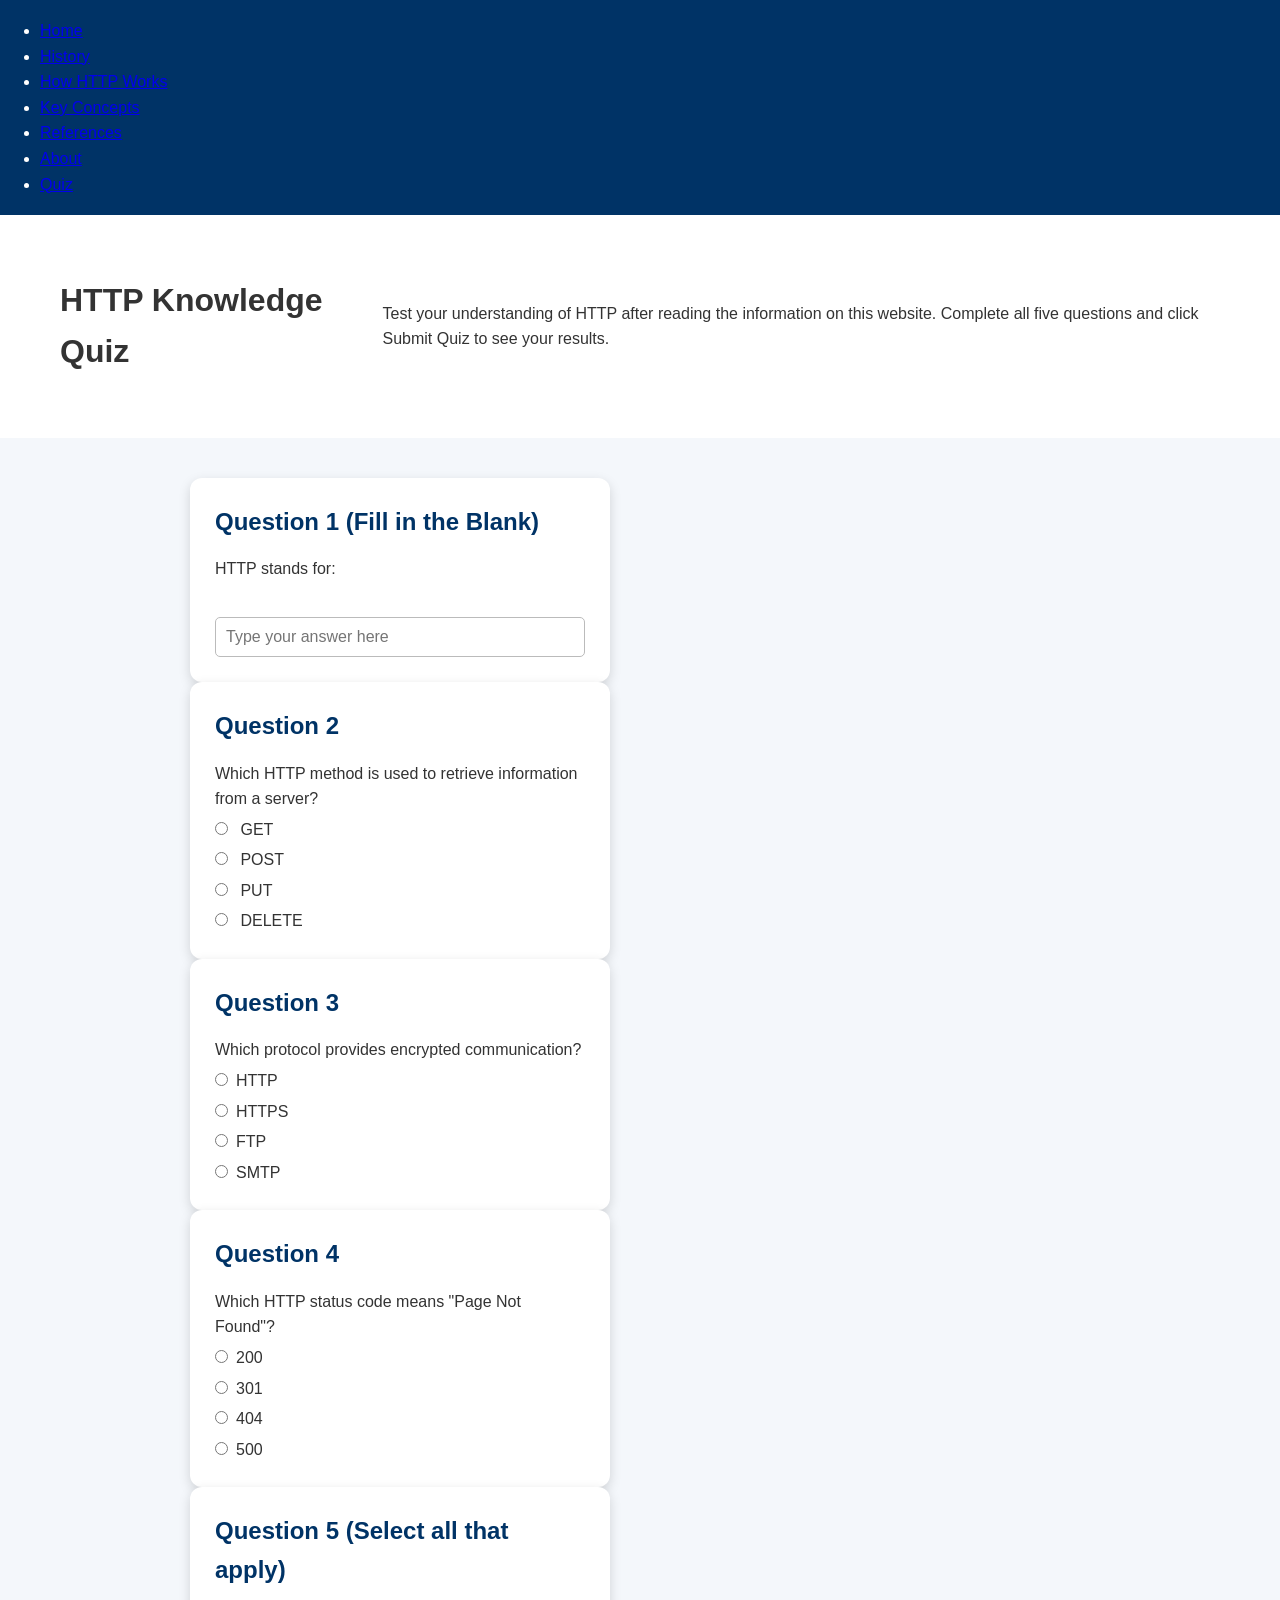
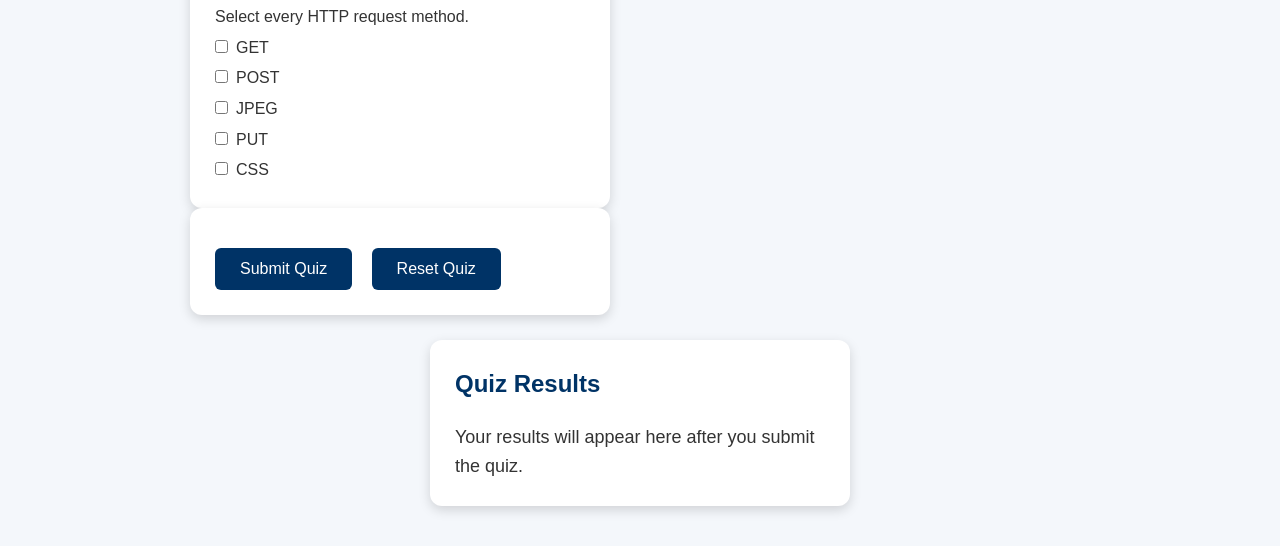
<file: quiz.html>
<!DOCTYPE html>
<html lang="en">

<head>
    <meta charset="UTF-8">
    <meta name="viewport" content="width=device-width, initial-scale=1.0">
    <title>HTTP Knowledge Quiz</title>
    <link rel="stylesheet" href="style.css">
</head>

<body>

    <!-- Navigation Menu -->
    <nav>
        <ul>
            <li><a href="index.html">Home</a></li>
            <li><a href="history.html">History</a></li>
            <li><a href="how-http-works.html">How HTTP Works</a></li>
            <li><a href="key-concepts.html">Key Concepts</a></li>
            <li><a href="references.html">References</a></li>
            <li><a href="about.html">About</a></li>
            <li><a href="quiz.html">Quiz</a></li>
        </ul>
    </nav>

    <header class="hero">
        <h1>HTTP Knowledge Quiz</h1>
        <p>
            Test your understanding of HTTP after reading the information on this website.
            Complete all five questions and click Submit Quiz to see your results.
        </p>
    </header>

    <main class="container">

        <form id="quizForm">

            <!-- Question 1 -->
            <div class="card">
                <h2>Question 1 (Fill in the Blank)</h2>

                <label>
                    HTTP stands for:
                </label>

                <br><br>

                <input type="text" id="q1" placeholder="Type your answer here">
            </div>

            <!-- Question 2 -->

            <div class="card">

                <h2>Question 2</h2>

                <p>Which HTTP method is used to retrieve information from a server?</p>

                <label>
                    <input type="radio" name="q2" value="GET">
                    GET
                </label>

                <br>

                <label>
                    <input type="radio" name="q2" value="POST">
                    POST
                </label>

                <br>

                <label>
                    <input type="radio" name="q2" value="PUT">
                    PUT
                </label>

                <br>

                <label>
                    <input type="radio" name="q2" value="DELETE">
                    DELETE
                </label>

            </div>

            <!-- Question 3 -->

            <div class="card">

                <h2>Question 3</h2>

                <p>Which protocol provides encrypted communication?</p>

                <label><input type="radio" name="q3" value="HTTP">HTTP</label><br>

                <label><input type="radio" name="q3" value="HTTPS">HTTPS</label><br>

                <label><input type="radio" name="q3" value="FTP">FTP</label><br>

                <label><input type="radio" name="q3" value="SMTP">SMTP</label>

            </div>

            <!-- Question 4 -->

            <div class="card">

                <h2>Question 4</h2>

                <p>Which HTTP status code means "Page Not Found"?</p>

                <label><input type="radio" name="q4" value="200">200</label><br>

                <label><input type="radio" name="q4" value="301">301</label><br>

                <label><input type="radio" name="q4" value="404">404</label><br>

                <label><input type="radio" name="q4" value="500">500</label>

            </div>

            <!-- Question 5 -->

            <div class="card">

                <h2>Question 5 (Select all that apply)</h2>

                <p>Select every HTTP request method.</p>

                <label><input type="checkbox" id="get">GET</label><br>

                <label><input type="checkbox" id="post">POST</label><br>

                <label><input type="checkbox" id="jpeg">JPEG</label><br>

                <label><input type="checkbox" id="put">PUT</label><br>

                <label><input type="checkbox" id="css">CSS</label>

            </div>

            <div class="card">

                <button type="button" id="submitBtn">
                    Submit Quiz
                </button>

                <button type="reset" id="resetBtn">
                    Reset Quiz
                </button>

            </div>

        </form>

        <div class="card">

            <h2>Quiz Results</h2>

            <div id="results">

                Your results will appear here after you submit the quiz.

            </div>

        </div>

    </main>

    <script src="script.js"></script>

</body>

</html>
</file>
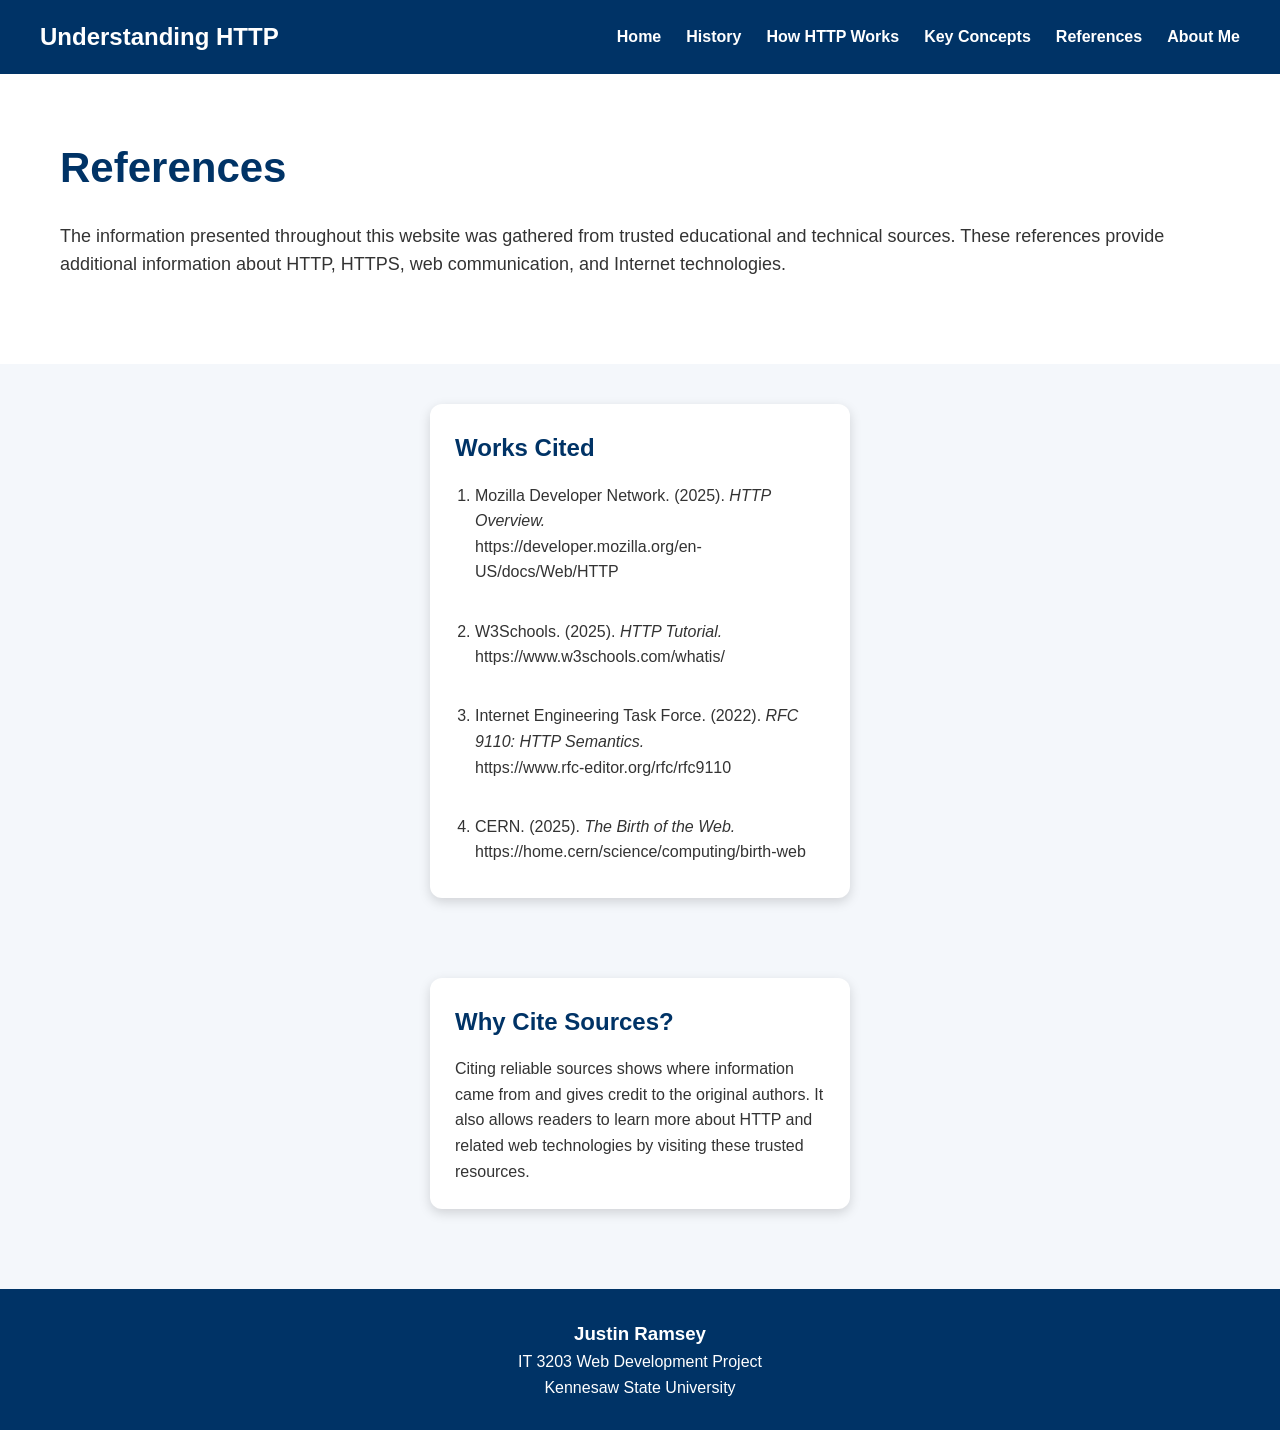
<file: references.html>
<!DOCTYPE html>
<html lang="en">

<head>
    <meta charset="UTF-8">
    <meta name="viewport" content="width=device-width, initial-scale=1.0">
    <title>References | Justin Ramsey</title>
    <link rel="stylesheet" href="style.css">
</head>

<body>

    <!-- Navigation -->

    <nav>

        <div class="logo">
            <h2>Understanding HTTP</h2>
        </div>

        <ul class="nav-links">
            <li><a href="index.html">Home</a></li>
            <li><a href="history.html">History</a></li>
            <li><a href="how-http-works.html">How HTTP Works</a></li>
            <li><a href="key-concepts.html">Key Concepts</a></li>
            <li><a href="references.html">References</a></li>
            <li><a href="about.html">About Me</a></li>
        </ul>

    </nav>

    <!-- Hero -->

    <header class="hero">

        <div class="hero-text">

            <h1>References</h1>

            <p>

                The information presented throughout this website was gathered
                from trusted educational and technical sources. These references
                provide additional information about HTTP, HTTPS, web
                communication, and Internet technologies.

            </p>

        </div>

    </header>

    <!-- References -->

    <section class="container">

        <div class="card">

            <h2>Works Cited</h2>

            <ol>

                <li>

                    Mozilla Developer Network. (2025).
                    <em>HTTP Overview.</em><br>

                    https://developer.mozilla.org/en-US/docs/Web/HTTP

                </li>

                <br>

                <li>

                    W3Schools. (2025).
                    <em>HTTP Tutorial.</em><br>

                    https://www.w3schools.com/whatis/

                </li>

                <br>

                <li>

                    Internet Engineering Task Force. (2022).
                    <em>RFC 9110: HTTP Semantics.</em><br>

                    https://www.rfc-editor.org/rfc/rfc9110

                </li>

                <br>

                <li>

                    CERN. (2025).
                    <em>The Birth of the Web.</em><br>

                    https://home.cern/science/computing/birth-web

                </li>

            </ol>

        </div>

    </section>

    <!-- Why References Matter -->

    <section class="container">

        <div class="card">

            <h2>Why Cite Sources?</h2>

            <p>

                Citing reliable sources shows where information came from and
                gives credit to the original authors. It also allows readers to
                learn more about HTTP and related web technologies by visiting
                these trusted resources.

            </p>

        </div>

    </section>

    <!-- Footer -->

    <footer>

        <h3>Justin Ramsey</h3>

        <p>IT 3203 Web Development Project</p>

        <p>Kennesaw State University</p>

    </footer>

</body>

</html>
</file>
<file: style.css>
*{
    margin:0;
    padding:0;
    box-sizing:border-box;
}

/* ---------- Body ---------- */

body{
    font-family:Arial, Helvetica, sans-serif;
    background:#f4f7fb;
    color:#333;
    line-height:1.6;
}

/* ---------- Navigation ---------- */

nav{
    background:#003366;
    color:white;
    display:flex;
    justify-content:space-between;
    align-items:center;
    padding:18px 40px;
}

.logo h2{
    color:white;
}

.nav-links{
    display:flex;
    list-style:none;
}

.nav-links li{
    margin-left:25px;
}

.nav-links a{
    color:white;
    text-decoration:none;
    font-weight:bold;
    transition:.3s;
}

.nav-links a:hover{
    color:#FFD54F;
}

/* ---------- Hero ---------- */

.hero{
    display:flex;
    justify-content:space-between;
    align-items:center;
    padding:60px;
    gap:50px;
    background:white;
}

.hero-text{
    flex:1;
}

.hero-text h1{
    font-size:42px;
    color:#003366;
    margin-bottom:20px;
}

.hero-text p{
    font-size:18px;
    margin-bottom:25px;
}

.hero-image{
    flex:1;
    text-align:center;
}

.hero-image img{
    width:100%;
    max-width:450px;
    border-radius:10px;
}

/* ---------- Button ---------- */

.button{
    display:inline-block;
    background:#003366;
    color:white;
    padding:12px 24px;
    text-decoration:none;
    border-radius:6px;
    transition:.3s;
}

.button:hover{
    background:#0055aa;
}

/* ---------- Layout ---------- */

.container{
    display:flex;
    flex-wrap:wrap;
    justify-content:center;
    gap:25px;
    padding:40px;
}

/* ---------- Cards ---------- */

.card{
    background:white;
    width:420px;
    padding:25px;
    border-radius:12px;
    box-shadow:0 4px 12px rgba(0,0,0,.15);
}

.card h2{
    color:#003366;
    margin-bottom:15px;
}

.card ul,
.card ol{
    margin-left:20px;
}

.card li{
    margin-bottom:8px;
}

/* ---------- Tables ---------- */

table{
    width:100%;
    border-collapse:collapse;
}

table,
th,
td{
    border:1px solid #ccc;
}

th{
    background:#003366;
    color:white;
}

th,
td{
    padding:10px;
    text-align:left;
}

/* ---------- Forms ---------- */

form{
    width:100%;
    max-width:900px;
    margin:auto;
}

input[type=text]{
    width:100%;
    padding:10px;
    margin-top:10px;
    border:1px solid #bbb;
    border-radius:5px;
    font-size:16px;
}

input[type=radio],
input[type=checkbox]{
    margin-top:10px;
    margin-right:8px;
}

/* ---------- Buttons ---------- */

button{
    background:#003366;
    color:white;
    border:none;
    padding:12px 25px;
    margin-right:15px;
    margin-top:15px;
    border-radius:6px;
    cursor:pointer;
    font-size:16px;
    transition:.3s;
}

button:hover{
    background:#0055aa;
}

/* ---------- Quiz Results ---------- */

#results{
    margin-top:20px;
    font-size:18px;
}

.correct{
    color:green;
    font-weight:bold;
}

.incorrect{
    color:red;
    font-weight:bold;
}

.pass{
    color:green;
    font-size:30px;
    font-weight:bold;
}

.fail{
    color:red;
    font-size:30px;
    font-weight:bold;
}

/* ---------- Footer ---------- */

footer{
    background:#003366;
    color:white;
    text-align:center;
    padding:30px;
    margin-top:40px;
}

footer a{
    color:#FFD54F;
    text-decoration:none;
}

/* ---------- Responsive ---------- */

@media (max-width:900px){

    nav{
        flex-direction:column;
    }

    .nav-links{
        flex-wrap:wrap;
        justify-content:center;
        margin-top:15px;
    }

    .hero{
        flex-direction:column;
        text-align:center;
    }

    .container{
        flex-direction:column;
        align-items:center;
    }

    .card{
        width:90%;
    }

}
</file>
